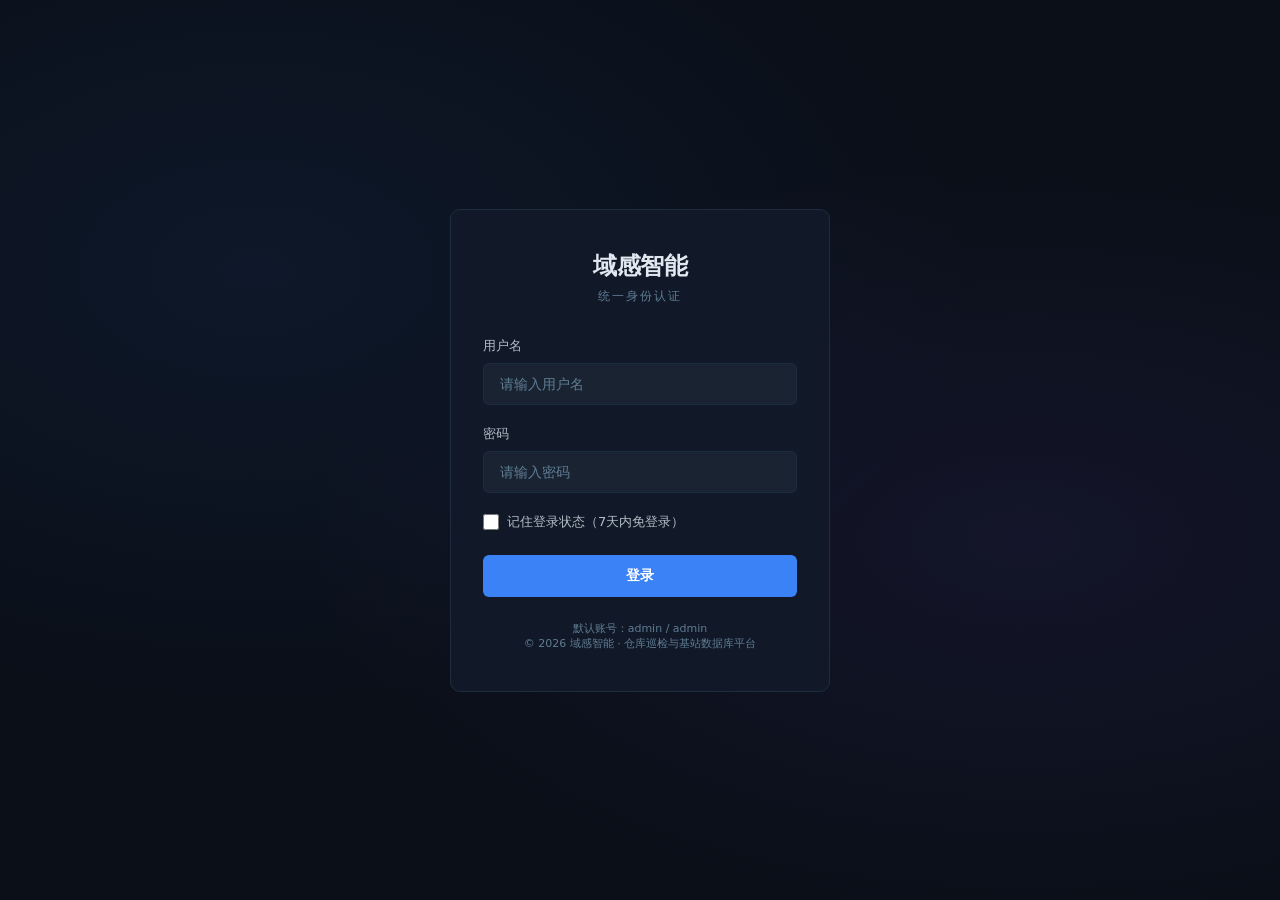
<file: app/login.html>
﻿<!DOCTYPE html>
<html lang="zh-CN">
<head>
    <meta charset="UTF-8">
    <meta name="viewport" content="width=device-width, initial-scale=1.0">
    <title>域感智能 — 统一登录</title>
    <style>
        :root {
            --bg: #0a0f18; --surface: #111827; --surface2: #1a2332;
            --border: #1e2d3d; --text: #e2e8f0; --text2: #b0bec5; --muted: #5f7d94;
            --blue: #3b82f6; --purple: #8b5cf6; --green: #10b981; --red: #ef4444;
            --radius: 10px;
            --font: 'Inter', 'Segoe UI', system-ui, -apple-system, sans-serif;
        }
        * { margin: 0; padding: 0; box-sizing: border-box; }
        body {
            font-family: var(--font); background: var(--bg); color: var(--text);
            min-height: 100vh; display: flex; align-items: center; justify-content: center;
            background: radial-gradient(ellipse at 20% 30%, rgba(59,130,246,.08) 0%, transparent 50%),
                        radial-gradient(ellipse at 80% 60%, rgba(139,92,246,.08) 0%, transparent 50%),
                        var(--bg);
        }
        .login-card {
            background: var(--surface); border: 1px solid var(--border);
            border-radius: var(--radius); padding: 40px 32px; width: 380px; max-width: 90%;
        }
        .brand { text-align: center; margin-bottom: 32px; }
        .brand h1 { font-size: 24px; font-weight: 700; letter-spacing: -0.5px; }
        .brand .sub { display: block; color: var(--muted); font-size: 12px; letter-spacing: 2px; text-transform: uppercase; margin-top: 6px; }
        
        .form-group { margin-bottom: 20px; }
        .form-label { display: block; font-size: 13px; color: var(--text2); margin-bottom: 8px; }
        .form-input {
            width: 100%; padding: 12px 16px; background: var(--surface2); border: 1px solid var(--border);
            border-radius: 6px; color: var(--text); font-size: 14px; outline: none;
            transition: border-color .2s;
        }
        .form-input:focus { border-color: var(--blue); }
        .form-input::placeholder { color: var(--muted); }
        
        .remember-row { display: flex; align-items: center; gap: 8px; margin-bottom: 24px; }
        .remember-checkbox { width: 16px; height: 16px; accent-color: var(--blue); cursor: pointer; }
        .remember-label { font-size: 13px; color: var(--text2); cursor: pointer; }
        
        .login-btn {
            width: 100%; padding: 12px; background: var(--blue); color: white; font-size: 14px;
            font-weight: 600; border: none; border-radius: 6px; cursor: pointer;
            transition: background .2s, transform .1s;
        }
        .login-btn:hover { background: #2563eb; }
        .login-btn:active { transform: scale(.98); }
        .login-btn:disabled { background: var(--muted); cursor: not-allowed; }
        
        .error-msg { 
            background: rgba(239,68,68,.1); border: 1px solid rgba(239,68,68,.3);
            color: var(--red); padding: 10px 14px; border-radius: 6px; font-size: 13px;
            margin-bottom: 20px; display: none;
        }
        .error-msg.show { display: block; }
        
        .footer { text-align: center; margin-top: 24px; font-size: 11px; color: var(--muted); }
        
        /* 加载动画 */
        .spinner {
            display: inline-block; width: 16px; height: 16px; border: 2px solid #fff;
            border-radius: 50%; border-top-color: transparent;
            animation: spin 1s linear infinite;
        }
        @keyframes spin { to { transform: rotate(360deg); } }
    </style>
</head>
<body>
    <div class="login-card">
        <div class="brand">
            <h1>域感智能</h1>
            <span class="sub">统一身份认证</span>
        </div>
        
        <div class="error-msg" id="errorMsg"></div>
        
        <form id="loginForm">
            <div class="form-group">
                <label class="form-label">用户名</label>
                <input type="text" class="form-input" id="username" placeholder="请输入用户名" value="" autocomplete="username">
            </div>
            <div class="form-group">
                <label class="form-label">密码</label>
                <input type="password" class="form-input" id="password" placeholder="请输入密码" value="" autocomplete="current-password">
            </div>
            <div class="remember-row">
                <input type="checkbox" class="remember-checkbox" id="rememberMe">
                <label class="remember-label" for="rememberMe">记住登录状态（7天内免登录）</label>
            </div>
            <button type="submit" class="login-btn" id="loginBtn">登录</button>
        </form>
        
        <div class="footer">
            默认账号：admin / admin<br>
            &copy; 2026 域感智能 · 仓库巡检与基站数据库平台
        </div>
    </div>

    <script>
        // 配置
        const GATEWAY_URL = `http://${window.location.hostname}:8080`;
        const WAREHOUSE_URL = `http://${window.location.hostname}:8001`;
        
        // DOM 元素
        const loginForm = document.getElementById('loginForm');
        const usernameInput = document.getElementById('username');
        const passwordInput = document.getElementById('password');
        const rememberMeCheckbox = document.getElementById('rememberMe');
        const loginBtn = document.getElementById('loginBtn');
        const errorMsg = document.getElementById('errorMsg');
        
        // 显示错误
        function showError(msg) {
            errorMsg.textContent = msg;
            errorMsg.classList.add('show');
        }
        
        // 隐藏错误
        function hideError() {
            errorMsg.classList.remove('show');
        }
        
        // 设置按钮状态
        function setButtonLoading(loading) {
            loginBtn.disabled = loading;
            loginBtn.innerHTML = loading ? '<span class="spinner"></span> 登录中...' : '登录';
        }
        
        // URL 参数中获取 token
        function getTokenFromUrl() {
            const urlParams = new URLSearchParams(window.location.search);
            return urlParams.get('token');
        }
        
        // 获取登录后的重定向地址
        function getRedirectUrl() {
            const urlParams = new URLSearchParams(window.location.search);
            return urlParams.get('redirect');
        }

        // 检查 URL 中是否已有 token
        function checkUrlToken() {
            const token = getTokenFromUrl();
            if (token) {
                // 优先跳转到 redirect 参数指定的地址，否则默认系统选择页
                const redirect = getRedirectUrl();
                const target = redirect || `index.html`;
                // 确保 target 带上 token
                const sep = target.includes('?') ? '&' : '?';
                window.location.href = `${target}${sep}token=${encodeURIComponent(token)}`;
                return true;
            }
            return false;
        }
        
        // 页面加载时检查 URL 中的 token
        if (checkUrlToken()) {
            // 已跳转，不再执行后续逻辑
        }
        
        // 登录提交
        loginForm.addEventListener('submit', async (e) => {
            e.preventDefault();
            hideError();
            
            const username = usernameInput.value.trim();
            const password = passwordInput.value.trim();
            const rememberMe = rememberMeCheckbox.checked;
            
            if (!username || !password) {
                showError('请输入用户名和密码');
                return;
            }
            
            setButtonLoading(true);
            
            try {
                // 先确保 admin 用户存在
                await fetch(`${WAREHOUSE_URL}/api/v1/auth/ensure-admin`, {
                    method: 'POST',
                    headers: { 'Content-Type': 'application/json' }
                });
                
                // 登录请求
                const response = await fetch(`${WAREHOUSE_URL}/api/v1/auth/login`, {
                    method: 'POST',
                    headers: { 'Content-Type': 'application/json' },
                    body: JSON.stringify({
                        username: username,
                        password: password,
                        remember_me: rememberMe
                    })
                });
                
                const data = await response.json();
                
                if (response.ok && data.success) {
                    // 将 token 通过 URL 参数传递，支持 redirect 回调地址
                    const token = data.access_token;
                    const userData = data.user ? `&user=${encodeURIComponent(JSON.stringify(data.user))}` : '';
                    const redirect = getRedirectUrl();
                    if (redirect) {
                        // 跳转回原请求页（如 warehouse 子系统）
                        const sep = redirect.includes('?') ? '&' : '?';
                        window.location.href = `${redirect}${sep}token=${encodeURIComponent(token)}${userData}`;
                    } else {
                        // 默认跳转系统选择页
                        window.location.href = `index.html?token=${encodeURIComponent(token)}${userData}`;
                    }
                } else {
                    showError(data.message || data.detail || '登录失败，请检查用户名和密码');
                }
            } catch (err) {
                console.error('Login error:', err);
                showError('网络连接失败，请检查服务是否启动');
            } finally {
                setButtonLoading(false);
            }
        });
        
        // 输入框聚焦时清除错误
        usernameInput.addEventListener('focus', hideError);
        passwordInput.addEventListener('focus', hideError);
    </script>
</body>
</html>
</file>
